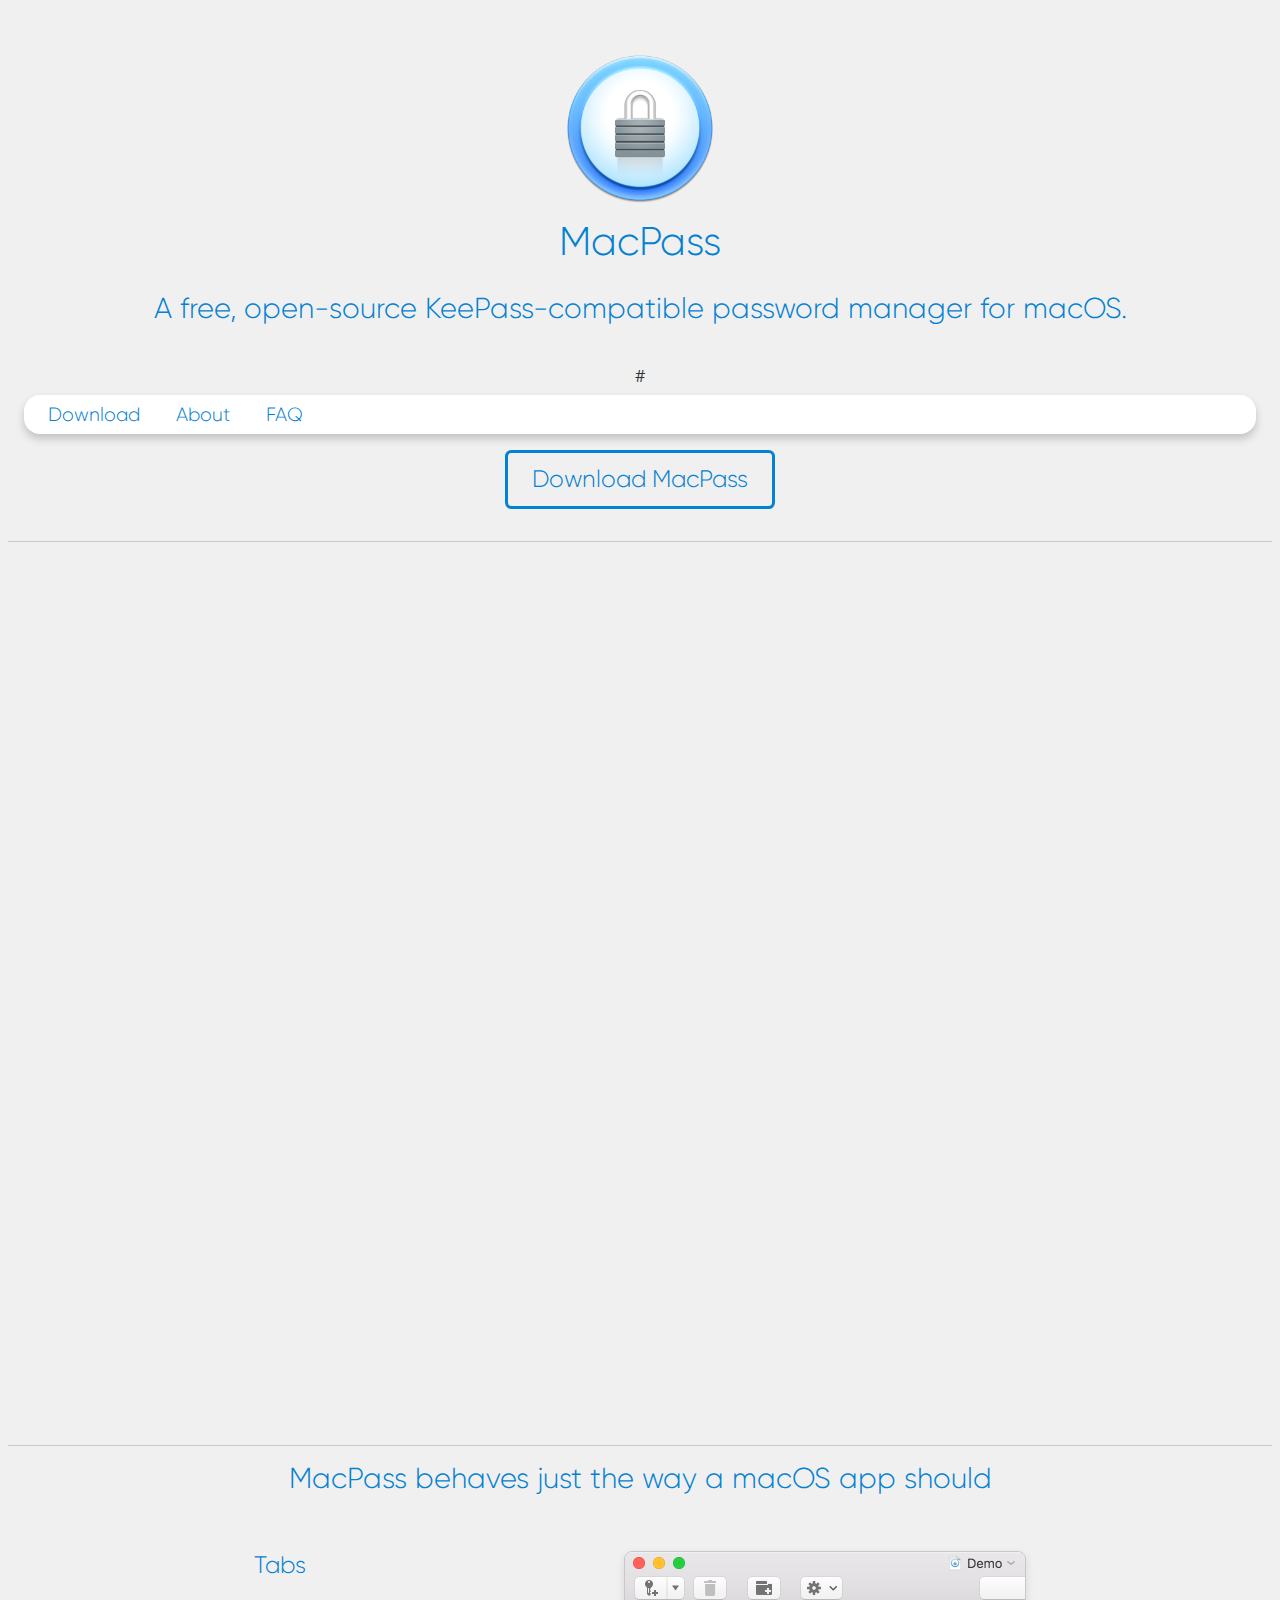
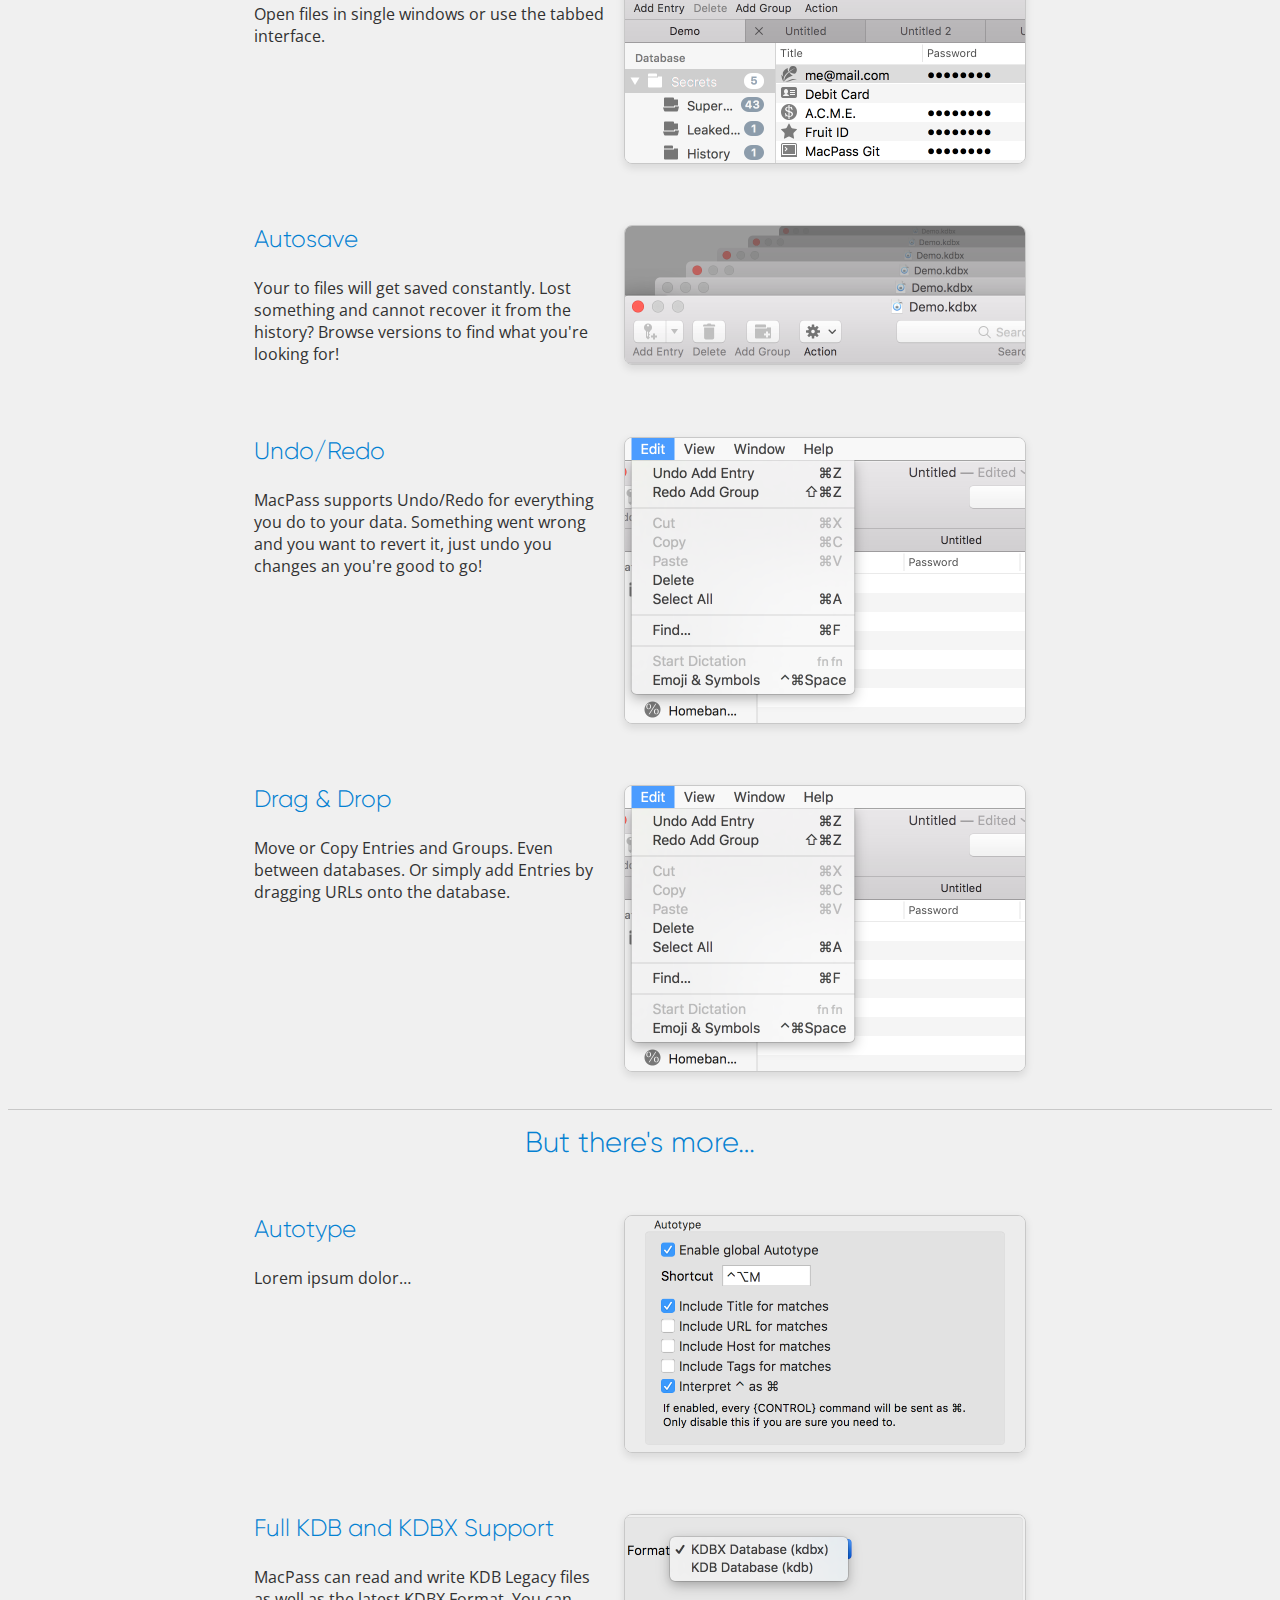
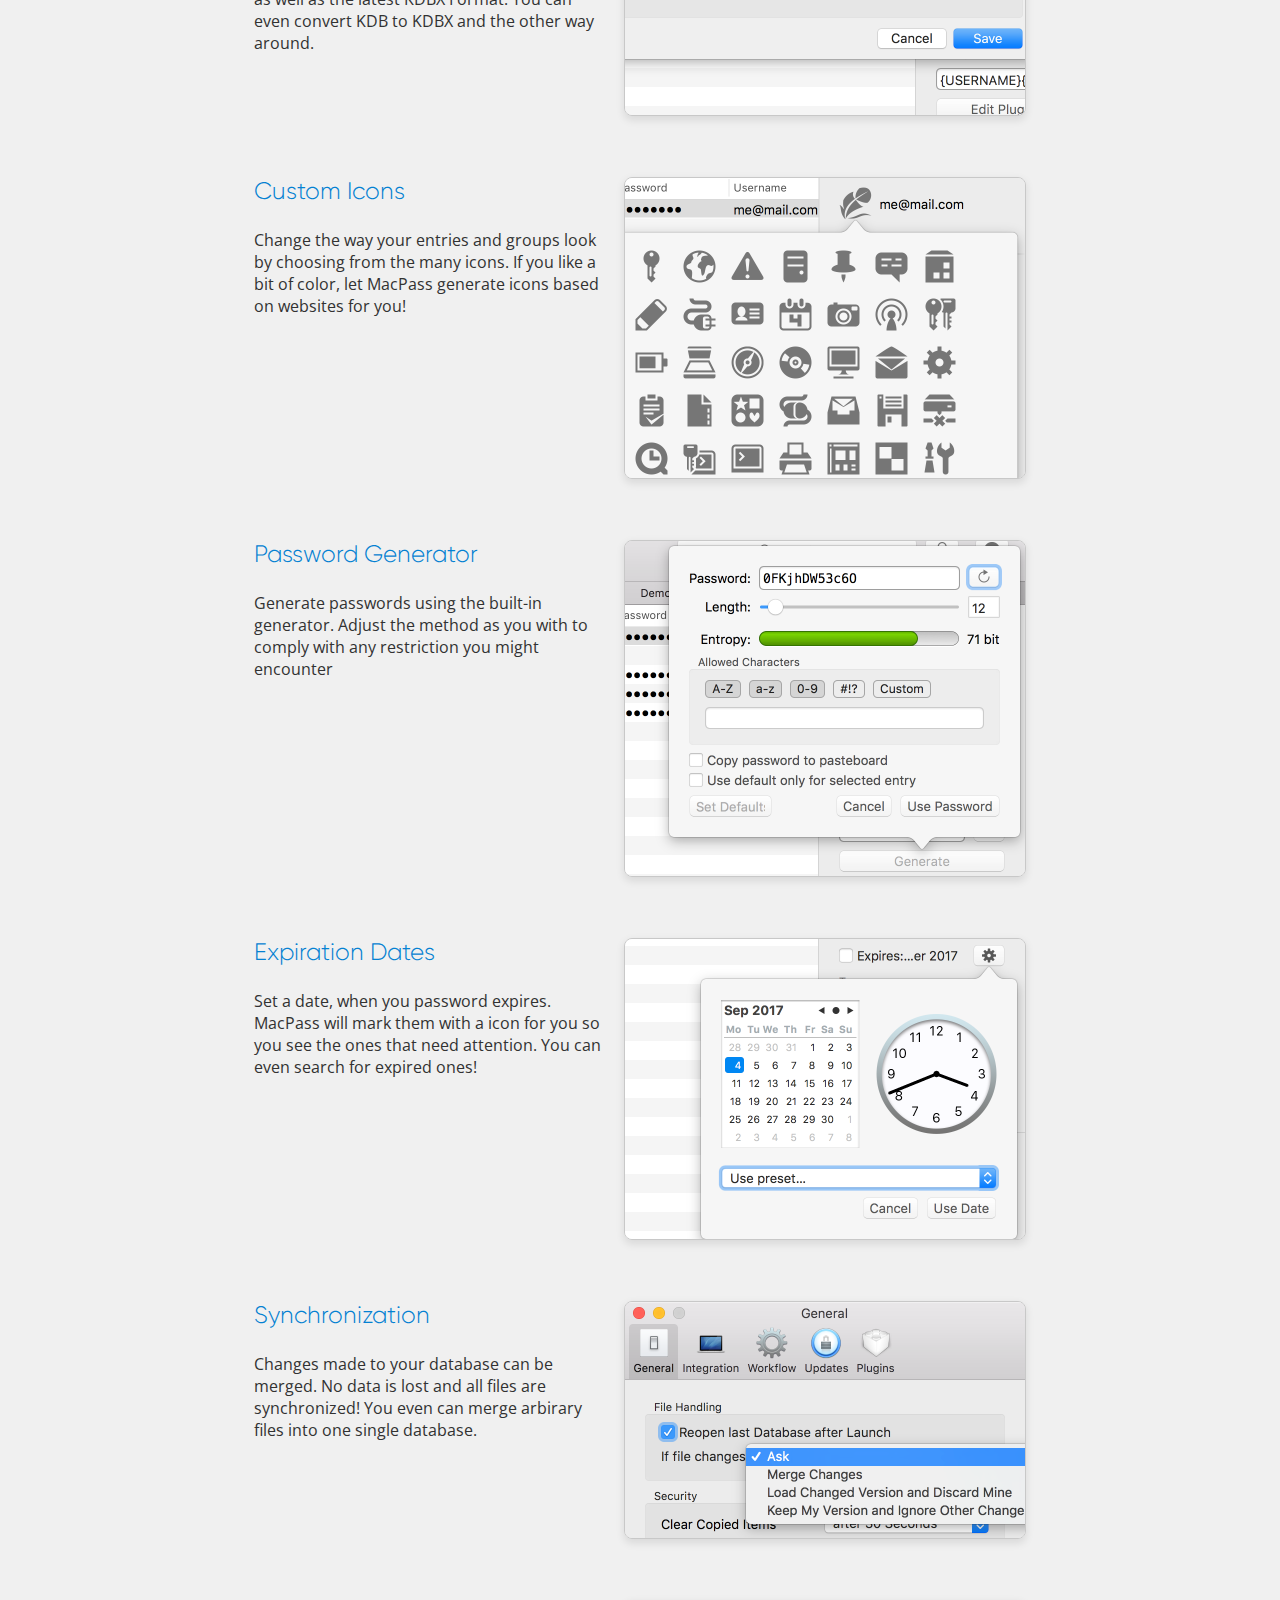
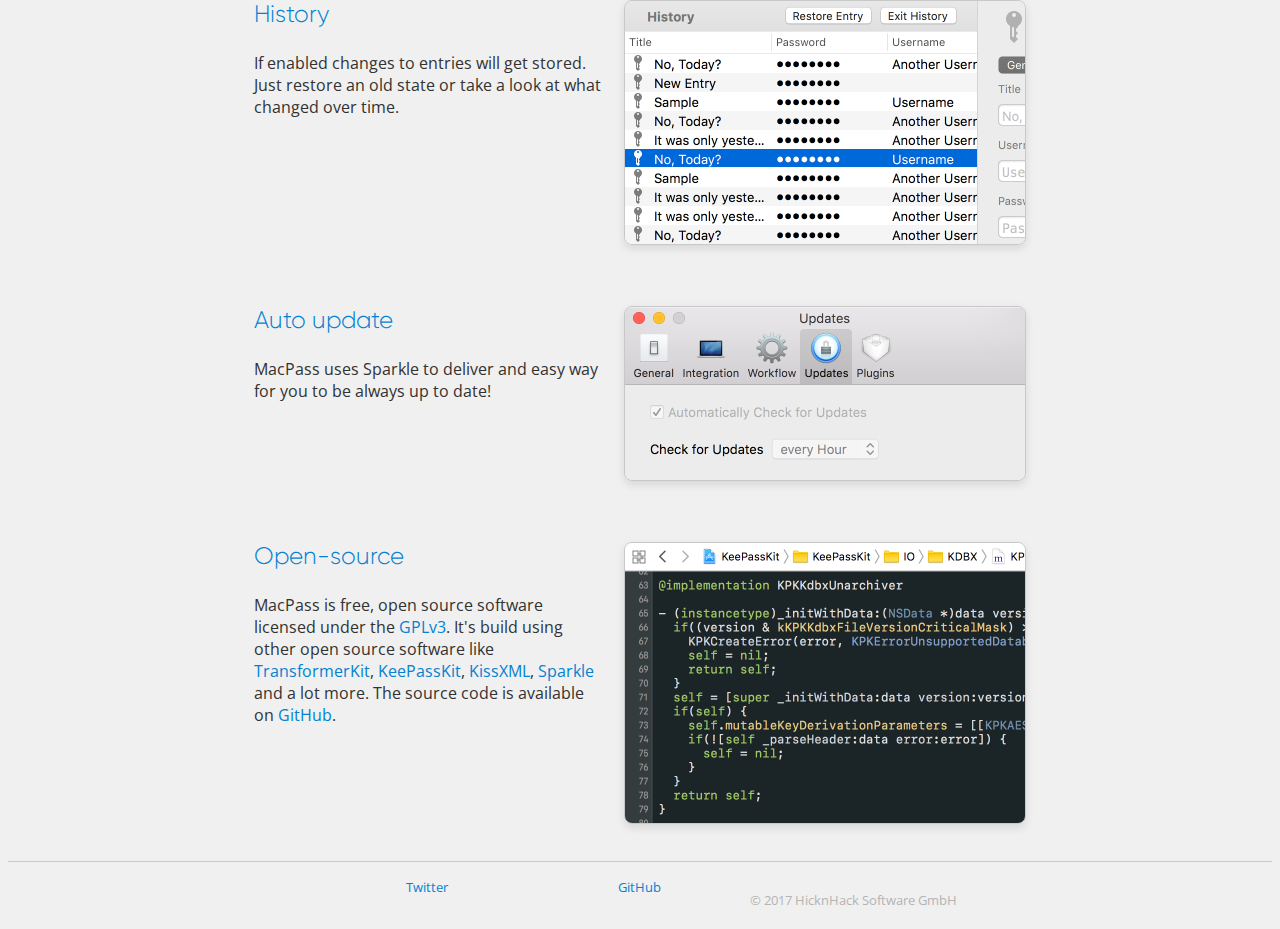
<file: draft.html>
<!DOCTYPE html>
<html lang="en">
<head>
    <meta charset="UTF-8">
    <title>MacPass - a KeePass compatible port for macOS</title>
    <meta name="viewport" content="width=device-width, initial-scale=1.0, maximum-scale=1.0, user-scalable=no">
    <link rel="stylesheet" href="css/main.css" />
    <link rel="stylesheet" href="https://fonts.googleapis.com/css?family=Open+Sans" >
</head>
<body>
<h1>
    <img src="img/app_icon.png" class="logo" />
    <div>MacPass</div>
</h1>
<h2>A free, open-source KeePass-compatible password manager for macOS.</h2>
<div class="navigation">
    <div class="menu-button">#</div>
    <div class="clear"></div>
    <div class="menu">
        <a href="download.html">Download</a>
        <a href="about.html">About</a>
        <a href="faq.html">FAQ</a>
    </div>
</div>

<div class="buttons">
    <a href="https://github.com/mstarke/MacPass/releases" class="button button-large">
        Download MacPass
        <div class="btn-desc"></div>
    </a>
</div>
<hr/>
<div class="screenshots">
    <img src="img/locked.png" class="screenshot" />
</div>
<hr id="mac-features"/>
<h2>MacPass behaves just the way a macOS app should</h2>
<div class="feature">
    <div class="feature-item">
        <h3>Tabs</h3>
        <p>Open files in single windows or use the tabbed interface.</p>
    </div>
    <img src="img/tabs.png">
</div>
<div class="feature">
    <div class="feature-item">
        <h3>Autosave</h3>
        <p>Your to files will get saved constantly. Lost something and cannot recover it from the history? Browse versions to find what you're looking for!</p>
    </div>
    <img src="img/versions.png">
</div>
<div class="feature">
    <div class="feature-item">
        <h3>Undo/Redo</h3>
        <p>MacPass supports Undo/Redo for everything you do to your data. Something went wrong and you want to revert it, just undo you changes an you're good to go!</p>
    </div>
    <img src="img/edit_menu.png">
</div>
<div class="feature">
    <div class="feature-item">
        <h3>Drag &amp; Drop</h3>
        <p>Move or Copy Entries and Groups. Even between databases. Or simply add Entries by dragging URLs onto the database. 
    </div>
    <img src="img/edit_menu.png">
</div>


<hr id="other-features" />
<h2>But there's more…</h2>
<div class="feature">
    <div class="feature-item">
        <h3>Autotype</h3>
        <p>Lorem ipsum dolor…</p>
    </div>
    <img src="img/autotype.png">
</div>
<div class="feature">
    <div class="feature-item">
        <h3>Full KDB and KDBX Support</h3>
        <p>MacPass can read and write KDB Legacy files as well as the latest KDBX Format. You can even convert KDB to KDBX and the other way around.</p>
    </div>
    <img src="img/kdb_kdbx.png">
</div>
<div class="feature">
    <div class="feature-item">
        <h3>Custom Icons</h3>
        <p>Change the way your entries and groups look by choosing from the many icons. If you like a bit of color, let MacPass generate icons based on websites for you!</p>
    </div>
    <img src="img/icon_selection.png">
</div>
<div class="feature">
    <div class="feature-item">
        <h3>Password Generator</h3>
        <p>Generate passwords using the built-in generator. Adjust the method as you with to comply with any restriction you might encounter</p>
    </div>
    <img src="img/password_generator.png">
</div>
<div class="feature">
    <div class="feature-item">
        <h3>Expiration Dates</h3>
        <p>Set a date, when you password expires. MacPass will mark them with a icon for you so you see the ones that need attention. You can even search for expired ones!</p>
    </div>
    <img src="img/date_picker.png">
</div>
<div class="feature">
    <div class="feature-item">
        <h3>Synchronization</h3>
        <p>Changes made to your database can be merged. No data is lost and all files are synchronized! You even can merge arbirary files into one single database.</p>
    </div>
    <img src="img/merge_options.png">
</div>
<div class="feature">
    <div class="feature-item">
        <h3>History</h3>
        <p>If enabled changes to entries will get stored. Just restore an old state or take a look at what changed over time.</p>
    </div>
    <img src="img/history.png">
</div>
<div class="feature">
    <div class="feature-item">
        <h3>Auto update</h3>
        <p>MacPass uses Sparkle to deliver and easy way for you to be always up to date!</p>
    </div>
    <img src="img/auto_update.png">
</div>
<div class="feature">
    <div class="feature-item">
        <h3>Open-source</h3>
        <p>MacPass is free, open source software licensed under the <a href="https://www.gnu.org/licenses/gpl-3.0.en.html">GPLv3</a>. It's build using other open source software like <a href="https://github.com/mattt/TransformerKit">TransformerKit</a>, <a href="https://github.com/MacPass/KeePassKit">KeePassKit</a>, <a href="https://github.com/robbiehanson/KissXML">KissXML</a>, <a href="https://sparkle-project.org">Sparkle</a> and a lot more. The source code is available on <a href="https://github.com/mstarke/MacPass">GitHub</a>.</p>
    </div>
    <img src="img/source_code.png">
</div>
<hr/>
<footer>
    <a href="https://twitter.com/MacPassApp">Twitter</a>
    <a href="https://github.com/mstarke/MacPass">GitHub</a>
    <p>&copy; 2017 HicknHack Software GmbH</p>
</footer>
</body>
</html>
</file>
<file: css/main.css>
@font-face {
	font-family: "Display Font";
	src: url("/fonts/Gilroy/Gilroy-Light.otf");
}

body {
	text-align: center;
	font-family: 'Open Sans', sans-serif;
	background-color: rgb(240,240,240);
	color: rgb(50,50,50);
}

h1,h2,h3 {
	color: rgb(4, 129, 210);
	font-weight: 300;
	font-family: "Display Font";
}

h1 {
	margin-top: 3rem;
	font-size: 2.5rem;
}

h2 {
	margin-top: 1rem;
	font-size: 1.8rem;
}

h3 {
	margin-top: 0.5rem;
	font-size: 1.5rem;
}

a {
	text-decoration: none;
	color: rgb(4, 129, 210);
}

a:hover {
	text-decoration: none;
}

hr {
	margin: 2rem 0rem 1rem 0rem;
	border-left: none;
	border-right: none;
	border-top: none;
	border-bottom: 1px solid rgb(200,200,200);	
}

hr#mac-features {
	margin: 0rem 0rem 1rem 0rem;
	border-left: none;
	border-right: none;
	border-top: none;
	border-bottom: 1px solid rgb(200,200,200);	
}

.clear {
	clear: both;
}

p.big-sur-warning {
	font-size: 0.9rem;
	background-color: rgb(245, 170, 57);
	padding: 0.3rem;
	border: 1px solid rgb(151, 100, 24);
	border-radius: 0.5rem;
}

p.header-claim {
	font-size: 1.3rem;
}

p.header-text {
	max-width: 70%;
	text-align: left;
	margin: auto;
	margin-bottom: 0.4rem;
	-webkit-hyphens: auto;
	-moz-hyphens: auto;
	-ms-hyphens: auto;
	hyphens: auto;
}

img.logo {
	max-width: 10rem;
}
/*
f - fade time
p - presentation time
n - number of pictures
t - animation duration = (f+p)*n

*/
@keyframes screenshot_fade {
	/*
	f = 1s
	p = 3s
	n = 7
	t = 24
	*/
	0% { opacity: 1; }    /* 0% */
	11% { opacity: 1; }   /* p / t % */
	14% { opacity: 0; }   /* ( p + f ) / t % */
	97% { opacity: 0; }   /* 100 - f / t % */
	100% { opacity: 1; }  /* 100% */
}

div.screenshots {
	position: relative;
	width: 800px;
	max-width: 1020px;
	height: 887px;
	margin: auto;
	border-radius: 0.5rem;
}

div.screenshots img:nth-of-type(1) { animation-delay: 24s; }
div.screenshots img:nth-of-type(2) { animation-delay: 20s; }
div.screenshots img:nth-of-type(3) { animation-delay: 16s; }
div.screenshots img:nth-of-type(4) { animation-delay: 12s; }
div.screenshots img:nth-of-type(5) { animation-delay: 8s; }
div.screenshots img:nth-of-type(6) { animation-delay: 4s; }
div.screenshots img:nth-of-type(7) { animation-delay: 0s; }


img.screenshot {
	opacity: 0;
	position: absolute;
	left: 0;
	width: 100%;
	border-radius: 0.5rem;
	animation-name: screenshot_fade;
	animation-duration: 28s;
	animation-iteration-count: infinite;
}

div.navigation {
	padding: 1rem;
}

div.navigation .menu {
	background-color: #fff;
	margin-top: 0.5rem;
	padding: 0.5rem;
	text-align: left;
	box-shadow: 0rem 0.3rem 0.5rem rgba(10,10,10,0.2);
	border-radius: 1rem;
}

div.navigation:hover .menu,
div.navigation:active .menu,
div.navigation:focus .menu {
	display: block;
}

div.navigation a {
	font-size: 1.2rem;
	margin: 0.5rem 1rem;
	font-family: 'Display Font';
}
div.navigation a.current-page {
	border-bottom: 2px solid rgb(4, 129, 210);
}

div.feature {
	margin: 3rem 0.2rem 1rem 0.2rem;
}

div.feature img {
	margin: 0.5rem 0rem 0rem 1rem;
	display: inline-block;
	max-width: 400px;
	border-radius: 0.5rem;
	border: 1px solid rgb(200,200,200);
	box-shadow: 0rem 0.2rem 0.5rem rgba(10,10,10,0.1);
}

div.feature-item {
	display: inline-block;
	text-align: left;
	vertical-align: top;
	width: 350px;
}

div.plugin-item {
	margin: 3rem auto;
}

span.plugin-version {
	font-size: 1.2rem;
}
span.plugin-host-version {
	display: block;
	font-size: 0.9rem;
}

div.sponsor {
	margin-top: 1em;
}

div.sponsor-details a::before {
	content: "|"
}

div.sponsor-details a:first-child::before {
	content: ""
}

.button-description {
	padding: 0.5rem;
	font-size: 0.8rem;
}

.button {
	display: inline-block;
	text-decoration: none;
	border-radius: 0.4rem;
	padding: 0.3rem 1rem;
	border: 2px solid rgb(4, 129, 210);

	/* transition */
	transition-property: background-color, border-color, color, fill, stroke, opacity, box-shadow, transform, filter, backdrop-filter;
	transition-timing-function: cubic-bezier(0.4, 0, 0.2, 1);
	transition-duration: 300ms;
}

.button-large {
	padding: 0.8rem 1.5rem 0.8rem 1.5rem;
	border-width: 3px;
	font-size: 1.5rem;
	font-family: 'Display Font';
}

.button:hover {
	background: rgb(4, 129, 210);
	color: rgb(240,240,240);
}

a.button {
	text-decoration: none;
}

footer {
	font-size: 0.8rem;
	color: rgb(180,180,180);
	padding: 0 10vw;
	margin: auto;
	max-width: 50vw;

	display: grid;
	grid-template-columns: repeat(3, minmax(0, 1fr));
	justify-content: center;
}

p#copyright{
	grid-column: 1 / -1;
}

@media (max-width: 840px) {
	div.screenshots {
		width: 90vw;
		max-height: calc(0.75 * 90vw);
	}

	div.feature img {
		max-width: 90vw;
		width: 90vw;
		margin: 0;
	}
	
	div.feature-item {
		width: 90vw;
		max-width: 90vw;
	}

}
</file>
